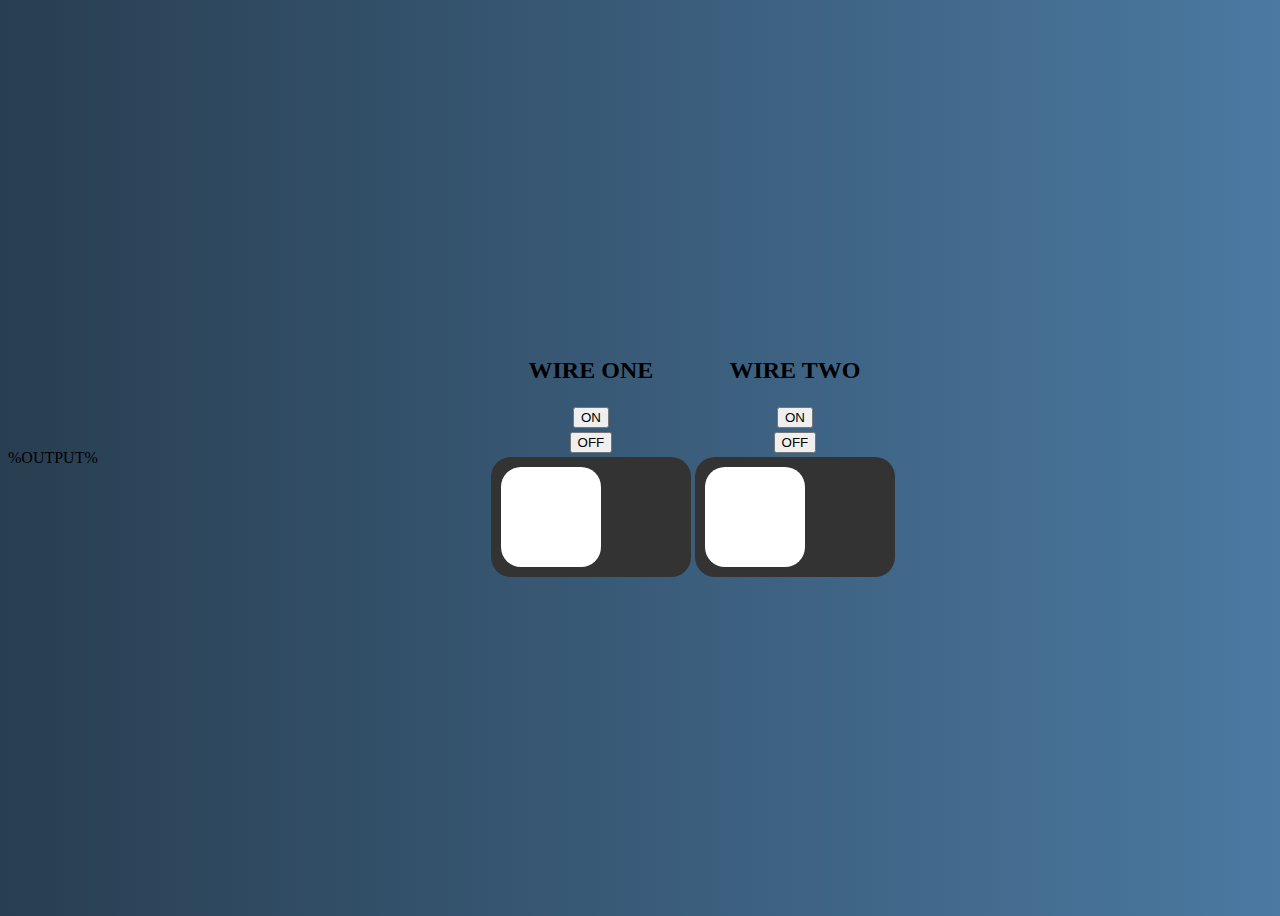
<file: ESP32/nsc_webserver/data/index.html>
<!DOCTYPE html>
<html>
  <head text-align="center">
    <title>NanoSat-Webserver</title>
    <link rel="shortcut icon" type="image/png" href="/favicon.png" />
    <link rel="stylesheet" type="text/css" href="style.css" />
  </head>
  <body>
    <table style="margin-left: auto; margin-right: auto">
      <tr>
        <td>
          <h2>WIRE ONE</h2>
        </td>
        <td>
          <h2>WIRE TWO</h2>
        </td>
      </tr>
      <tr>
        <td>
          <a href="/on_1"><button class="button">ON</button></a>
        </td>
        <td>
          <a href="/on_2"><button class="button">ON</button></a>
        </td>
      </tr>
      <tr>
        <td>
          <a href="/off_1"><button class="button">OFF</button></a>
        </td>
        <td>
          <a href="/off_2"><button class="button">OFF</button></a>
        </td>
      </tr>
      <tr>
        <td>
          <label class="toggle">
            <span class="onoff"></span>
            <input onclick="slider1()" type="checkbox" />
            <span class="slider round"></span>
          </label>
        </td>
        <td>
          <label class="toggle">
            <span class="onoff"></span>
            <input onclick="slider2()" type="checkbox" />
            <span class="slider round"></span>
          </label>
        </td>
      </tr>
      <tr>
        %OUTPUT%
      </tr>
    </table>
  </body>
  <script>

    var c1 = -1;
    var c2 = -1;

    function slider1() {
      c1++;
      if (c1 > 1) {
        c1 = 0;
      }
      if (c1 == 0) {
        window.location.href = "sw1_f";
      } else if (c1 == 1) {
        window.location.href = "sw1_r";
      }
    }

    function slider2() {
      c2++;
      if (c2 > 1) {
        c2 = 0;
      }
      if (c2 == 0) {
        window.location.href = "sw2_f";
      } else if (c2 == 1) {
        window.location.href = "sw2_r";
      }
    }
  </script>
</html>
</file>
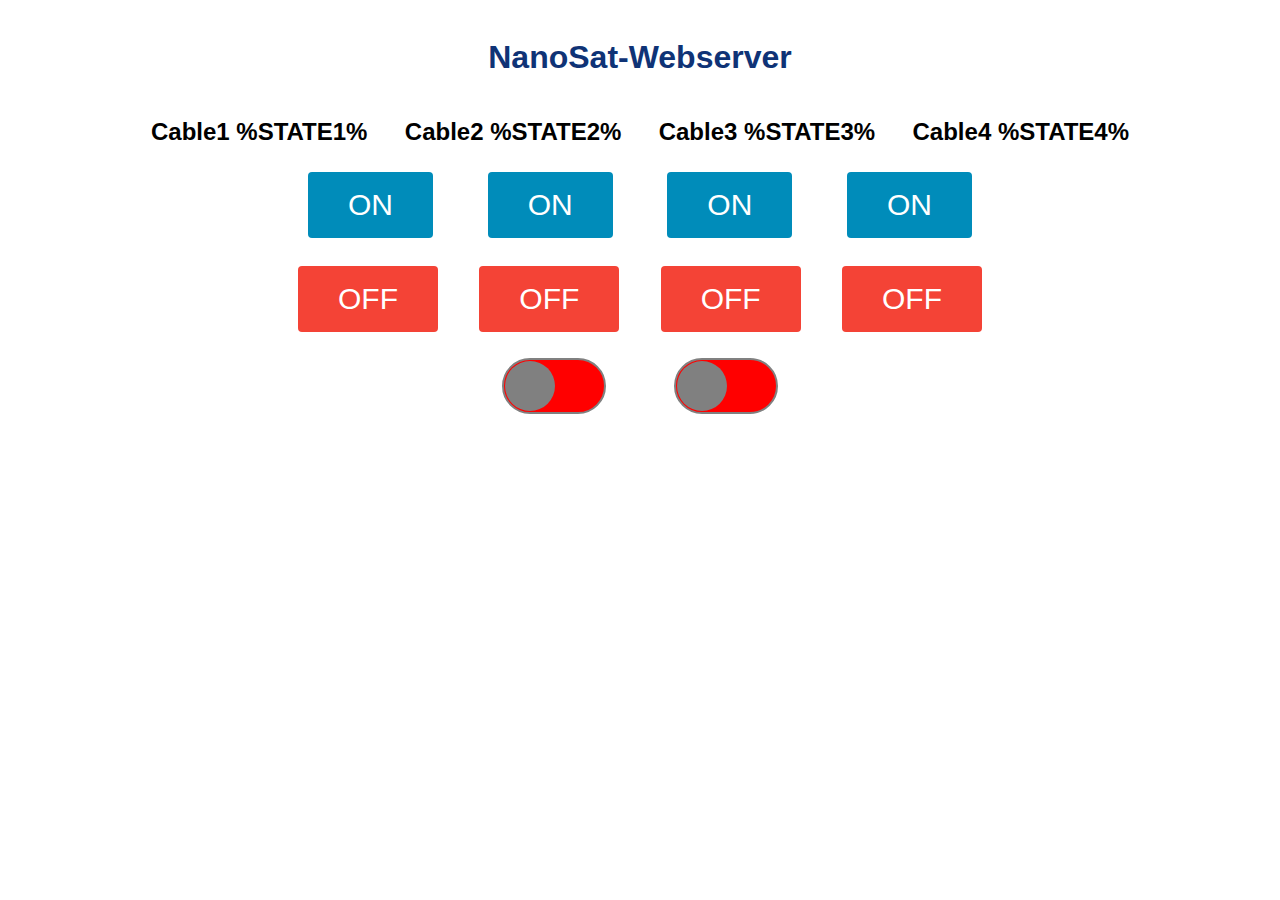
<file: ESP32/webserver_gpio/data/index.html>
<!DOCTYPE html>
<html>
  <head>
    <title>NanoSat-Webserver</title>
    <meta name="viewport" content="width=device-width, initial-scale=1" />
    <script language="javascript" type="text/javascript" src="https://code.highcharts.com/highcharts.js"></script>
    <script language="javascript" type="text/javascript" src="https://code.highcharts.com/modules/exporting.js"></script>
    <script src="https://ajax.googleapis.com/ajax/libs/jquery/1.12.4/jquery.min.js"></script>
    <link rel="shortcut icon" type="image/png" href="/favicon.png" />
    <link rel="stylesheet" type="text/css" href="style.css" />
  </head>
  <body>
    <h1>NanoSat-Webserver</h1>
    <p>
      Cable1 <strong> %STATE1%</strong> &emsp; 
      Cable2 <strong> %STATE2%</strong> &emsp; 
      Cable3 <strong> %STATE3%</strong> &emsp; 
      Cable4 <strong> %STATE4%</strong>
    </p>
    <p>
      <a href="/on1"><button class="button">ON</button></a> &emsp; &nbsp;
      <a href="/on2"><button class="button">ON</button></a> &emsp; &nbsp;
      <a href="/on3"><button class="button">ON</button></a> &emsp; &nbsp;
      <a href="/on4"><button class="button">ON</button></a>
    </p>
    <p>
      <a href="/off1"><button class="button button2">OFF</button></a> &emsp;
      <a href="/off2"><button class="button button2">OFF</button></a> &emsp;
      <a href="/off3"><button class="button button2">OFF</button></a> &emsp;
      <a href="/off4"><button class="button button2">OFF</button></a>
    </p>
    <p>
      <input type="checkbox" id="switch"class="checkbox" />
      <label for="switch" class="toggle"></label> &emsp; &emsp;
      <input type="checkbox" id="switch"class="checkbox" />
      <label for="switch" class="toggle"></label>
    </p>

    <!-- edins pfusch -->
    <br>
    <br>
    <div id="chart-angle" class="container"></div>
    <div id="chart-accelleration" class="container"></div>
    <div id="chart-magnetometer" class="container"></div>
    <!-- edins pfusch -->

  </body>

  <!-- edins pfusch -->
  <script>
    var chartT = new Highcharts.Chart('chart-angle', {
      chart:{width: 1000},
      title: { text: 'MPU9250 Magnetometer Readings' },
      series: [{
        name: 'Random data',
        borderRadiusTopLeft: 25,
        borderRadiusTopRight: 25,
        data: []
      }],
      plotOptions: {
        line: { animation: false,
          dataLabels: { enabled: true }
        }
      },
      xAxis: { type: 'datetime',
        dateTimeLabelFormats: { second: '%H:%M:%S' }
      },
      yAxis: {
        title: { text: 'magnetometer' },
        outerWidth: 20
      },
      credits: { enabled: false }
    });
    chartT.series[0].addPoint([(new Date()).getTime(), 0], true, false, false);
    var cnt = 0;
    setInterval(() => {
      var xhttp = new XMLHttpRequest();
      xhttp.onreadystatechange = function(){
        if (this.readyState == 4 && this.status == 200){
          var x = (new Date()).getTime();
          var y = this.parseFloat(this.responseText);//Math.floor(Math.random(1)*100);
          console.log(cnt)
          if(cnt > 20){
            chartT.series[0].addPoint([x, y], true, true, false);
          }else{
            chartT.series[0].addPoint([x, y], true, false, false);
            cnt++;
          }
        }
      };
      xhttp.open("GET", "/magnetometer", true);
      xhttp.send();
    }, 500);
    
    /*setInterval(() => {
      var xhttp = new XMLHttpRequest();
      xhttp.onreadystatechange = function() {
        if (this.readyState == 4 && this.status == 200) {
          var x = (new Date()).getTime(),
              y = parseFloat(this.responseText);
          if(chartT.series[0].data.length > 40) {
            chartT.series[0].addPoint([x, y], true, true, true);
          } else {
            chartT.series[0].addPoint([x, y], true, false, true);
          }
        }
      };
      xhttp.open("GET", "/magnetometer", true);
      xhttp.send();
    }, 1000 ) ;*/
    </script>
    <!-- edins pfusch -->

</html>
</file>
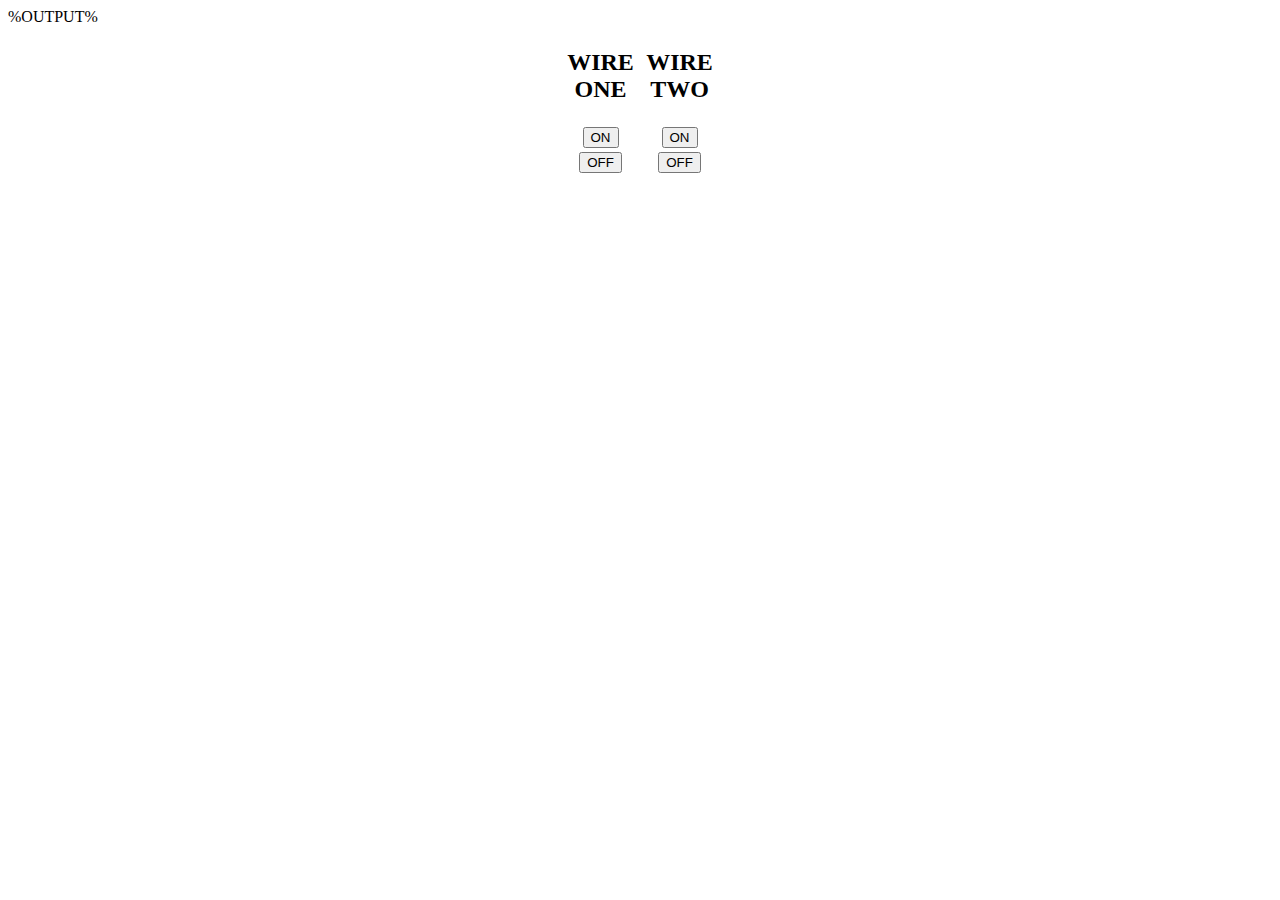
<file: ESP32/webserver_gpio_updated/data/index.html>
<!DOCTYPE html>
<html>
  <head text-align="center">
    <title>NanoSat-Webserver</title>
    <link rel="shortcut icon" type="image/png" href="/favicon.png" />
    <link rel="stylesheet" type="text/css" href="style.css" />
  </head>
  <body>
    <table style="margin-left:auto;margin-right:auto;">
      <tr>
        <td>
          <h2>WIRE ONE</h2>
        </td>
        <td>
          <h2>WIRE TWO</h2>
        </td>
      </tr>
      <tr>
        <td>
          <a href="/on_1"><button class="button">ON</button></a>
        </td>
        <td>
          <a href="/on_2"><button class="button">ON</button></a>
        </td>
      </tr>
      <tr>
        <td>
          <a href="/off_1"><button class="button">OFF</button></a>
        </td>
        <td>
          <a href="/off_2"><button class="button">OFF</button></a>
        </td>
      </tr>
      %OUTPUT%
    </table>
  </body>
</html>
</file>
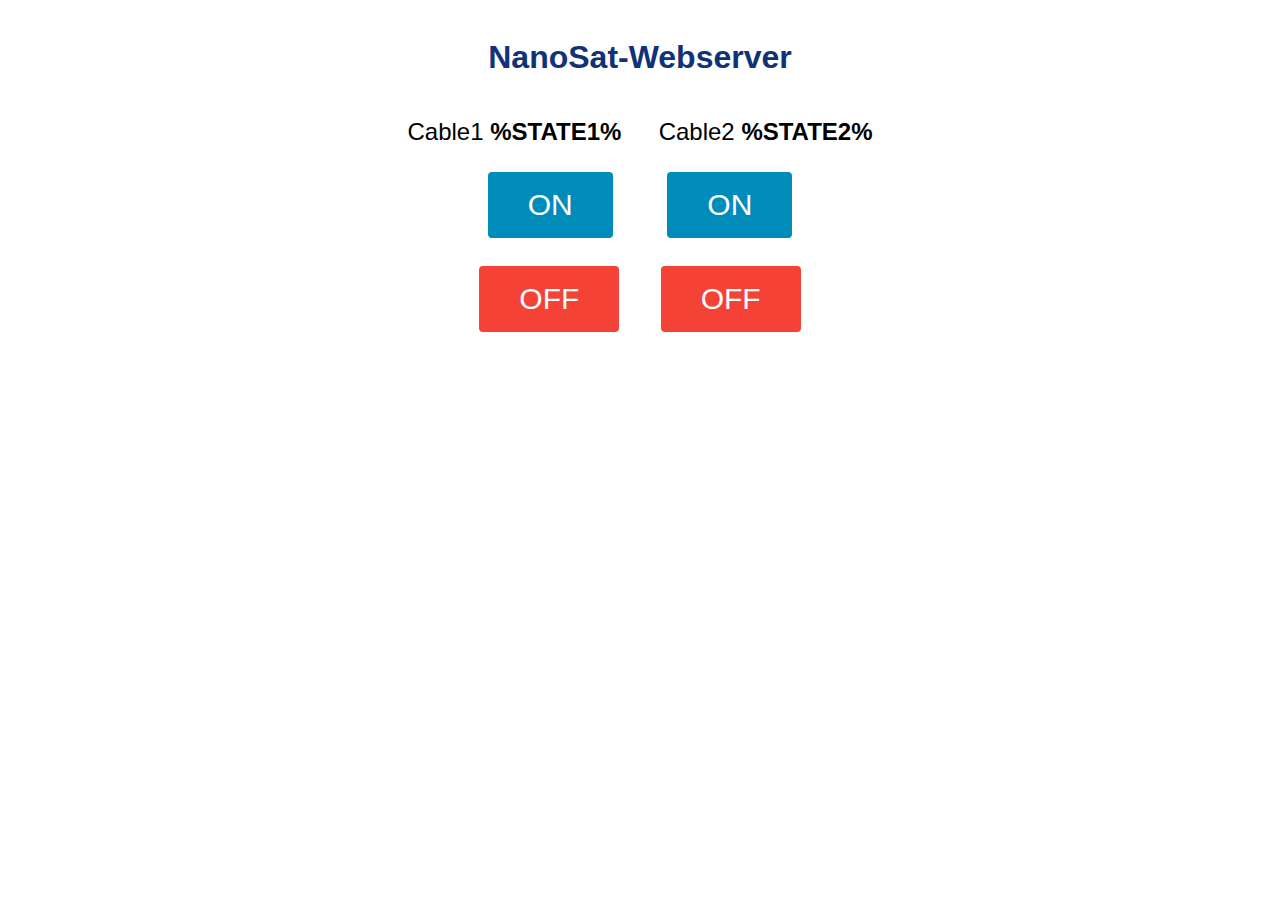
<file: ESP32/webserver_gpio_y/data/index.html>
<!DOCTYPE html>
<html>
  <head>
    <title>NanoSat-Webserver</title>
    <meta name="viewport" content="width=device-width, initial-scale=1" />
    <link rel="shortcut icon" type="image/png" href="/favicon.png" />
    <link rel="stylesheet" type="text/css" href="style.css" />
  </head>
  <body>
    <h1>NanoSat-Webserver</h1>
    <p>
      Cable1 <strong> %STATE1%</strong> &emsp; Cable2 <strong> %STATE2%</strong>
    </p>
    <p>
      <a href="/on1"><button class="button">ON</button></a> &emsp; &nbsp;
      <a href="/on2"><button class="button">ON</button></a>
    </p>
    <p>
      <a href="/off1"><button class="button button2">OFF</button></a> &emsp;
      <a href="/off2"><button class="button button2">OFF</button></a>
    </p>
  </body>
</html>
</file>
<file: ESP32/nsc_webserver/data/style.css>
table,
td {
  height: 10px;
  width: 160px;
  text-align: center;
  vertical-align: middle;
}

.state {
  background-color:darkgreen
}

body {
  height: 100vh;
  width: 100%;
  display: flex;
  justify-content: center;
  align-items: center;
  background: #4b79a1; /* fallback for old browsers */
  background: -webkit-linear-gradient(
    to right,
    #283e51,
    #4b79a1
  ); /* Chrome 10-25, Safari 5.1-6 */
  background: linear-gradient(to right, #283e51, #4b79a1);
}

.toggle {
  position: relative;
}

.toggle input {
  position: absolute;
  opacity: 0;
  width: 0;
  height: 0;
}

.toggle .onoff {
  color: #fff;
  font-size: 6em;
  text-align: center;
  display: block;
  font-family: Arial, Helvetica, sans-serif;
}

.slider {
  position: relative;
  display: block;
  cursor: pointer;
  background-color: #333;
  transition: 0.4s;
  width: 200px;
  height: 120px;
}

.slider:before {
  content: "";
  position: absolute;
  height: 100px;
  width: 100px;
  background-color: #fff;
  transition: 0.4s;
  top: 10px;
  left: 10px;
}

input:checked + .slider {
  background-color: #fd5d00;
  box-shadow: 0 0 12px #fd5d00;
}

input:checked + .slider:before {
  transform: translateX(80px);
}

.slider.round {
  border-radius: 20px;
}
.slider.round::before {
  border-radius: 20px;
}
</file>
<file: ESP32/webserver_gpio/data/style.css>
html {
  font-family: Helvetica;
  display: inline-block;
  margin: 0px auto;
  text-align: center;
}
h1 {
  color: #0f3376;
  padding: 2vh;
}
p {
  font-size: 1.5rem;
}
.button {
  display: inline-block;
  background-color: #008cba;
  border: none;
  border-radius: 4px;
  color: white;
  padding: 16px 40px;
  text-decoration: none;
  font-size: 30px;
  margin: 2px;
  cursor: pointer;
}
.button2 {
  background-color: #f44336;
}

/**TOGGLE SWITCH
/* toggle in label designing */
.toggle {
  position : relative ;
  display : inline-block;
  width : 100px;
  height : 52px;
  background-color: red;
  border-radius: 30px;
  border: 2px solid gray;
}
      
/* After slide changes */
.toggle:after {
  content: '';
  position: absolute;
  width: 50px;
  height: 50px;
  border-radius: 50%;
  background-color: gray;
  top: 1px; 
  left: 1px;
  transition:  all 0.5s;
}
      
/* Toggle text */
p {
  font-family: Arial, Helvetica, sans-serif;
  font-weight: bold;
}
      
/* Checkbox checked effect */
.checkbox:checked + .toggle::after {
  left : 49px; 
}
      
/* Checkbox checked toggle label bg color */
.checkbox:checked + .toggle {
  background-color: blue;
}
      
/* Checkbox vanished */
.checkbox { 
  display : none;
}
</file>
<file: ESP32/webserver_gpio_updated/data/style.css>
table,
td {
  height: 10px;
  width: 160px;
  text-align: center;
  vertical-align: middle;
};

.state {
  background-color:darkgreen
};
</file>
<file: ESP32/webserver_gpio_y/data/style.css>
html {
  font-family: Helvetica;
  display: inline-block;
  margin: 0px auto;
  text-align: center;
}
h1 {
  color: #0f3376;
  padding: 2vh;
}
p {
  font-size: 1.5rem;
}
.button {
  display: inline-block;
  background-color: #008cba;
  border: none;
  border-radius: 4px;
  color: white;
  padding: 16px 40px;
  text-decoration: none;
  font-size: 30px;
  margin: 2px;
  cursor: pointer;
}
.button2 {
  background-color: #f44336;
}
</file>
